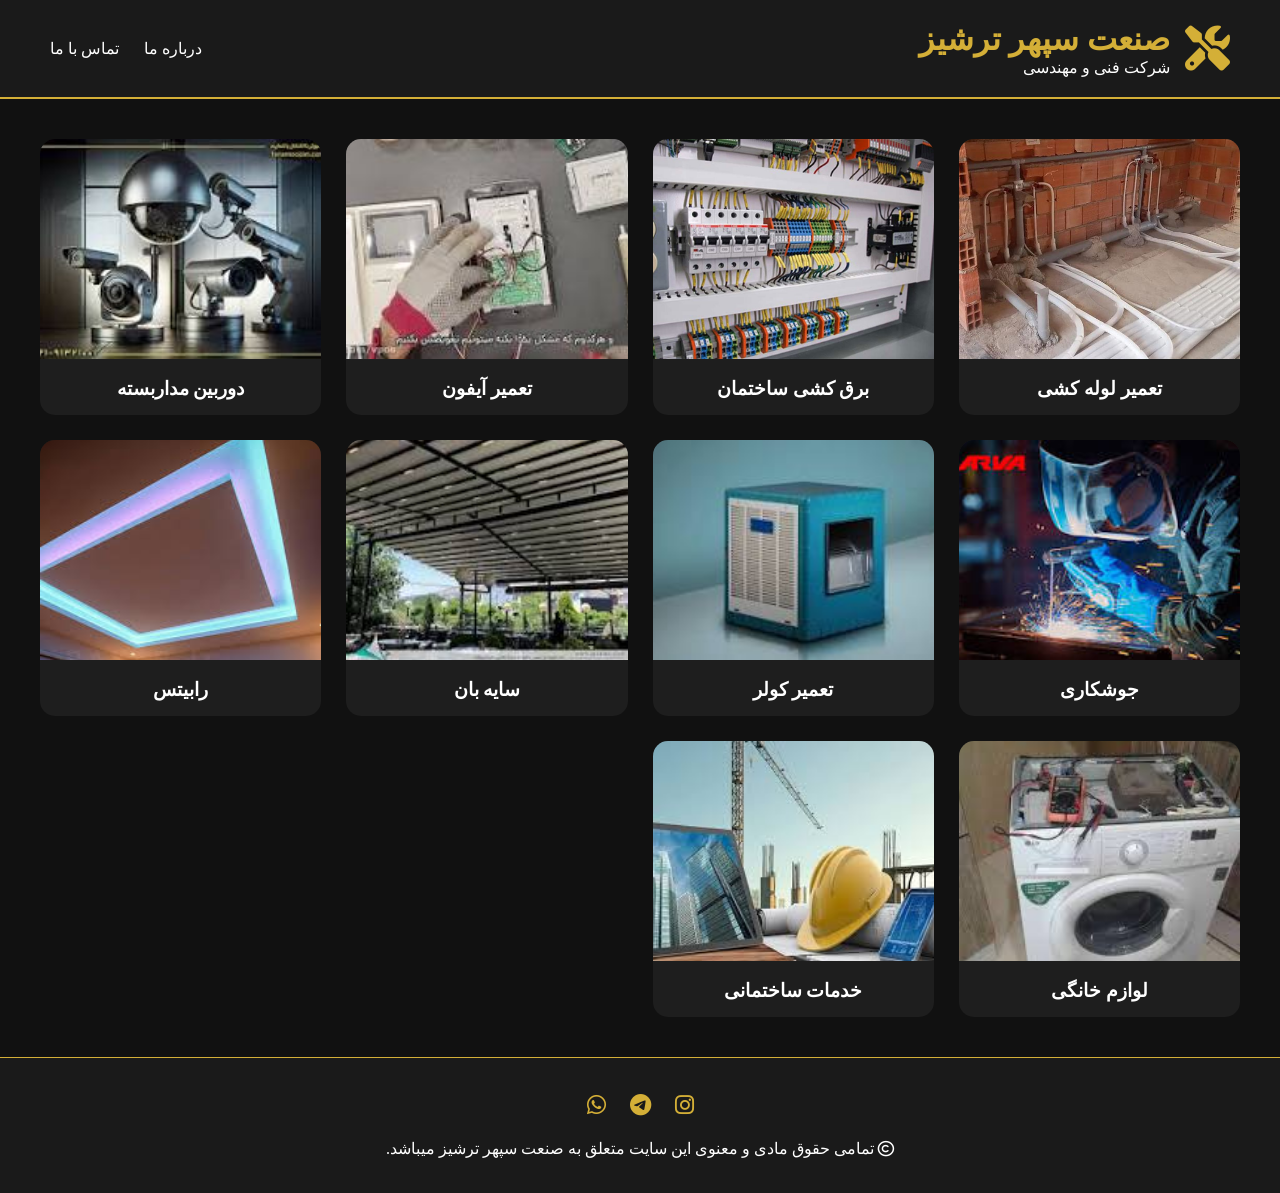
<file: index.html>
<!DOCTYPE html>
<html lang="fa" dir="rtl">

<head>

<meta charset="UTF-8">

<meta name="viewport"
content="width=device-width, initial-scale=1.0">

<title>صنعت سپهر ترشیز</title>

<link rel="stylesheet" href="./style/style.css">

<link rel="stylesheet"
href="https://cdnjs.cloudflare.com/ajax/libs/font-awesome/6.5.1/css/all.min.css">

</head>

<body>

<header>

<div class="logo">

<i class="fa-solid fa-screwdriver-wrench"></i>

<div>

<h1>صنعت سپهر ترشیز</h1>

<p>شرکت فنی و مهندسی</p>

</div>

</div>

<nav>

<ul>


<li><a href="./about.html">درباره ما</a></li>

<li><a href="./contact.html">تماس با ما</a></li>


</ul>

</nav>

</header>

<main>

<section class="gallery">

<div class="card">
<img src="./images/lole.jpg">
<h3>تعمیر لوله کشی</h3>
</div>

<div class="card">
<img src="./images/elektronik.jpg">
<h3>برق کشی ساختمان</h3>
</div>

<div class="card">
<img src="./images/iphone.jfif">
<h3>تعمیر آیفون</h3>
</div>

<div class="card">
<img src="./images/comera.jfif">
<h3>دوربین مداربسته</h3>
</div>

<div class="card">
<img src="./images/gosh.jfif">
<h3>جوشکاری</h3>
</div>

<div class="card">
<img src="./images/koler.png">
<h3>تعمیر کولر</h3>
</div>

<div class="card">
<img src="./images/sb.jfif">
<h3>سایه بان</h3>
</div>

<div class="card">
<img src="./images/rabits2.jfif">
<h3>رابیتس</h3>
</div>

<div class="card">
<img src="./images/tk.jfif">
<h3>لوازم خانگی</h3>
</div>

<div class="card">
<img src="./images/ks.jfif">
<h3>خدمات ساختمانی</h3>
</div>

</section>

</main>
<footer>

        <div class="socials">

            <a href="#"><i class="fab fa-instagram"></i></a>

            <a href="#"><i class="fab fa-telegram"></i></a>

            <a href="#"><i class="fab fa-whatsapp"></i></a>

        </div>

        <p>
            <i class="fa-regular fa-copyright"></i>
            تمامی حقوق مادی و معنوی این سایت متعلق به صنعت سپهر ترشیز میباشد.
        </p>

    </footer>

<script src="./js/app.js"></script>

</body>

</html>
</file>
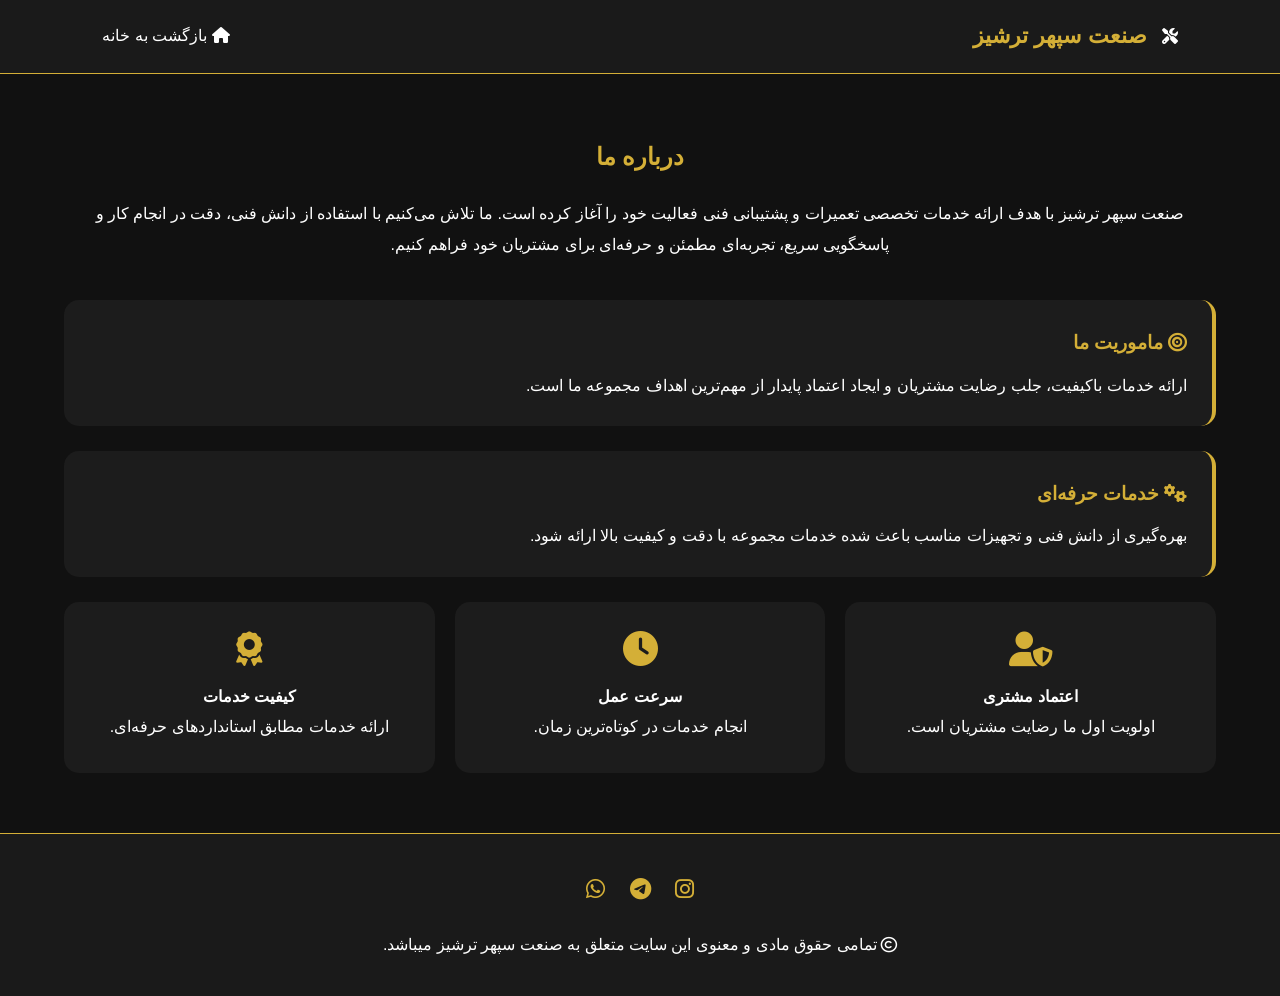
<file: about.html>
<!DOCTYPE html>
<html lang="fa" dir="rtl">

<head>
    <meta charset="UTF-8">
    <meta name="viewport" content="width=device-width, initial-scale=1.0">
    <title>درباره ما | صنعت سپهر ترشیز</title>

    <link rel="stylesheet" href="./style/style-about.css">

    <link rel="stylesheet"
        href="https://cdnjs.cloudflare.com/ajax/libs/font-awesome/6.5.1/css/all.min.css">
</head>

<body>

    <header>

        <div class="logo-container">

            <i class="fa-solid fa-screwdriver-wrench"></i>

            <h1>صنعت سپهر ترشیز</h1>

        </div>

        <nav>

            <a href="index.html">
                <i class="fa-solid fa-house"></i>
                بازگشت به خانه
            </a>

        </nav>

    </header>

    <main>

        <section class="hero reveal">

            <h2>درباره ما</h2>

            <p>
                صنعت سپهر ترشیز با هدف ارائه خدمات تخصصی تعمیرات و پشتیبانی فنی
                فعالیت خود را آغاز کرده است. ما تلاش می‌کنیم با استفاده از
                دانش فنی، دقت در انجام کار و پاسخگویی سریع، تجربه‌ای مطمئن و
                حرفه‌ای برای مشتریان خود فراهم کنیم.
            </p>

        </section>

        <section class="box reveal">

            <h3>
                <i class="fa-solid fa-bullseye"></i>
                ماموریت ما
            </h3>

            <p>
                ارائه خدمات باکیفیت، جلب رضایت مشتریان و ایجاد اعتماد پایدار
                از مهم‌ترین اهداف مجموعه ما است.
            </p>

        </section>

        <section class="box reveal">

            <h3>
                <i class="fa-solid fa-gears"></i>
                خدمات حرفه‌ای
            </h3>

            <p>
                بهره‌گیری از دانش فنی و تجهیزات مناسب باعث شده خدمات مجموعه
                با دقت و کیفیت بالا ارائه شود.
            </p>

        </section>

        <section class="cards">

            <div class="card reveal">
                <i class="fa-solid fa-user-shield"></i>
                <h4>اعتماد مشتری</h4>
                <p>اولویت اول ما رضایت مشتریان است.</p>
            </div>

            <div class="card reveal">
                <i class="fa-solid fa-clock"></i>
                <h4>سرعت عمل</h4>
                <p>انجام خدمات در کوتاه‌ترین زمان.</p>
            </div>

            <div class="card reveal">
                <i class="fa-solid fa-award"></i>
                <h4>کیفیت خدمات</h4>
                <p>ارائه خدمات مطابق استانداردهای حرفه‌ای.</p>
            </div>

        </section>

    </main>

    <footer>

        <div class="socials">

            <a href="#"><i class="fab fa-instagram"></i></a>

            <a href="#"><i class="fab fa-telegram"></i></a>

            <a href="#"><i class="fab fa-whatsapp"></i></a>

        </div>

        <p>
            <i class="fa-regular fa-copyright"></i>
            تمامی حقوق مادی و معنوی این سایت متعلق به صنعت سپهر ترشیز میباشد.
        </p>

    </footer>

    <button id="topBtn">
        <i class="fa-solid fa-arrow-up"></i>
    </button>

    <script src="./js/app-about.js"></script>

</body>

</html>
</file>
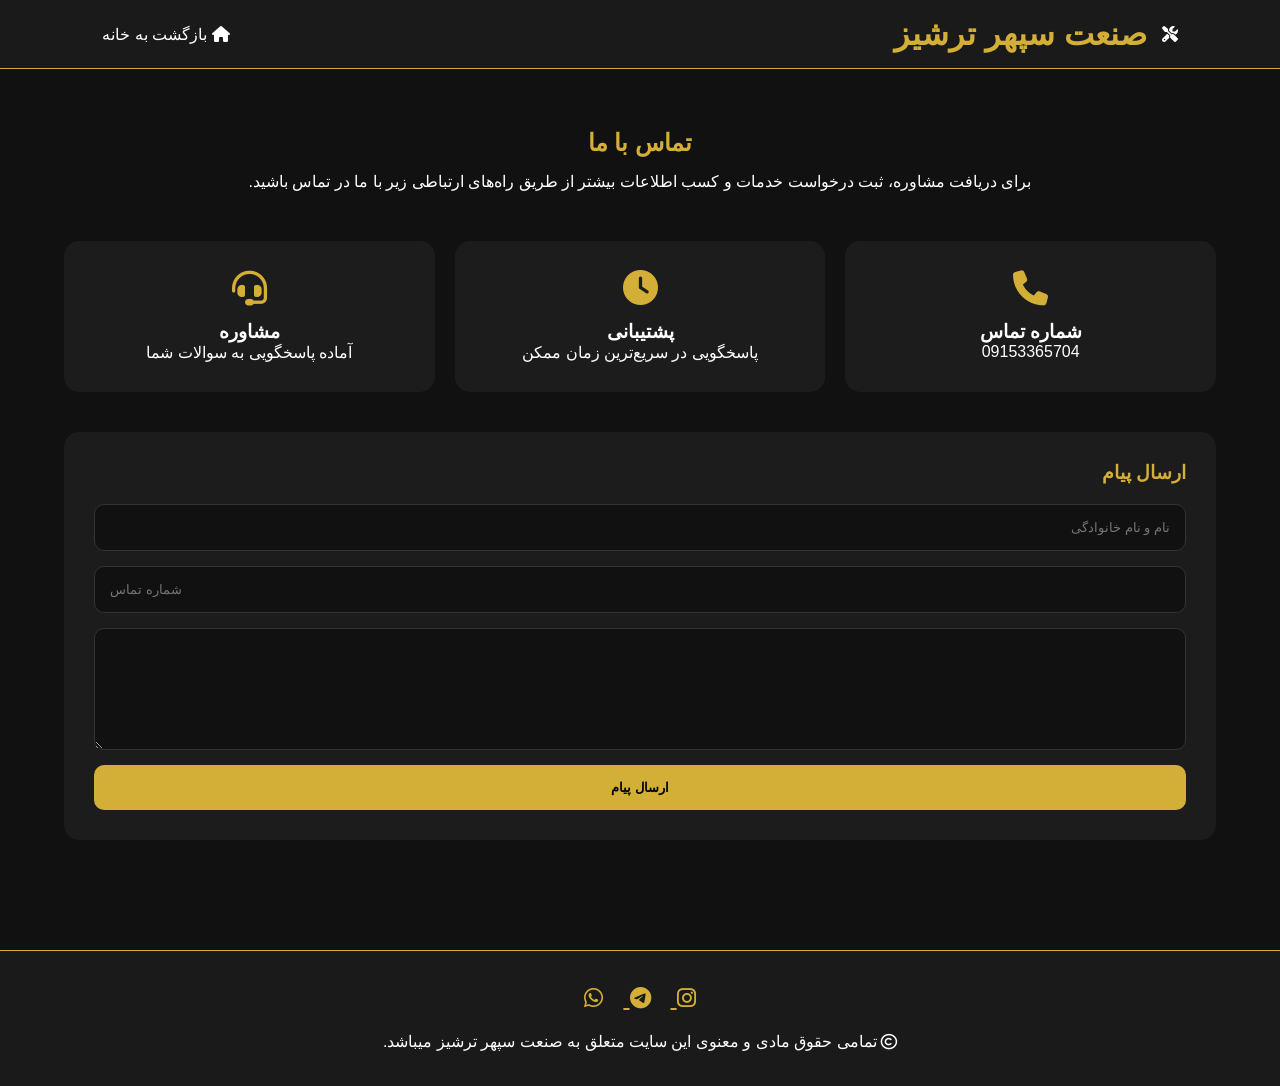
<file: contact.html>
<!DOCTYPE html>
<html lang="fa" dir="rtl">

<head>
    <meta charset="UTF-8">
    <meta name="viewport" content="width=device-width, initial-scale=1.0">
    <title>تماس با ما | صنعت سپهر ترشیز</title>

    <link rel="stylesheet" href="./style/contact.css">

    <link rel="stylesheet"
        href="https://cdnjs.cloudflare.com/ajax/libs/font-awesome/6.5.1/css/all.min.css">
</head>

<body>

<header>

    <div class="logo-container">
        <i class="fa-solid fa-screwdriver-wrench"></i>
        <h1>صنعت سپهر ترشیز</h1>
    </div>

    <nav>
        <a href="index.html">
            <i class="fa-solid fa-house"></i>
            بازگشت به خانه
        </a>
    </nav>

</header>

<main>

    <section class="hero reveal">

        <h2>تماس با ما</h2>

        <p>
            برای دریافت مشاوره، ثبت درخواست خدمات و کسب اطلاعات بیشتر
            از طریق راه‌های ارتباطی زیر با ما در تماس باشید.
        </p>

    </section>

    <section class="contact-cards">

        <div class="contact-card reveal">

            <i class="fa-solid fa-phone"></i>

            <h3>شماره تماس</h3>

            <a href="tel:09153365704">
                09153365704
            </a>

        </div>

        <div class="contact-card reveal">

            <i class="fa-solid fa-clock"></i>

            <h3>پشتیبانی</h3>

            <p>
                پاسخگویی در سریع‌ترین زمان ممکن
            </p>

        </div>

        <div class="contact-card reveal">

            <i class="fa-solid fa-headset"></i>

            <h3>مشاوره</h3>

            <p>
                آماده پاسخگویی به سوالات شما
            </p>

        </div>

    </section>

    <section class="form-box reveal">

        <h3>ارسال پیام</h3>

        <form>

            <input
                type="text"
                placeholder="نام و نام خانوادگی"
                required>

            <input
                type="tel"
                placeholder="شماره تماس"
                maxlength="11"
                required>

            <textarea
                placeholder="متن پیام"
                rows="6"
                maxlength="500"
                required>
            </textarea>

            <button type="submit">
                ارسال پیام
            </button>

        </form>

    </section>

</main>

<footer>

    <div class="socials">

        <a href="#">
            <i class="fab fa-instagram"></i>
        </a>

        <a href="#">
            <i class="fab fa-telegram"></i>
        </a>

        <a href="#">
            <i class="fab fa-whatsapp"></i>
        </a>

    </div>

    <p>
        <i class="fa-regular fa-copyright"></i>
        تمامی حقوق مادی و معنوی این سایت متعلق به صنعت سپهر ترشیز میباشد.
    </p>

</footer>

<button id="topBtn">
    <i class="fa-solid fa-arrow-up"></i>
</button>

<script src="./js/contact.js">

</script>

</body>
</html>
</file>
<file: style/style.css>
*{
margin:0;
padding:0;
box-sizing:border-box;
font-family:tahoma;
}

body{
background:#111111;
color:white;
}

header{

display:flex;

justify-content:space-between;

align-items:center;

padding:20px 50px;

background:#1A1A1A;

border-bottom:2px solid #D4AF37;
}

.logo{

display:flex;

align-items:center;

gap:15px;
}

.logo i{

font-size:45px;

color:#D4AF37;
}

.logo h1{

color:#D4AF37;
}

nav ul{

display:flex;

list-style:none;

gap:25px;
}

nav a{

text-decoration:none;

color:white;

transition:.3s;
}

nav a:hover{

color:#D4AF37;
}

.gallery{

padding:40px;

display:grid;

grid-template-columns:
repeat(auto-fit,minmax(250px,1fr));

gap:25px;
}

.card{

background:#1E1E1E;

border-radius:15px;

overflow:hidden;

transition:.4s;
}

.card img{

width:100%;

height:220px;

object-fit:cover;
}

.card h3{

padding:15px;

text-align:center;
}

.card:hover{

transform:
translateY(-12px)
scale(1.03);

box-shadow:
0 0 25px #D4AF37;
}
footer{
    background:#1a1a1a;
    border-top:1px solid #d4af37;
    text-align:center;
    padding:35px;
}
.socials{
    margin-bottom:20px;
}
.socials a{
    color:#d4af37;
    font-size:22px;
    margin:0 10px;
}

@media (max-width: 768px){

    header{

        flex-direction:column;

        gap:20px;

        padding:20px;

        text-align:center;
    }

    .logo{

        flex-direction:column;
    }

    nav ul{

        flex-wrap:wrap;

        justify-content:center;

        gap:15px;
    }

    .gallery{

        padding:20px;
    }

}

/* ---------- Mobile ---------- */

@media (max-width: 480px){

    .logo i{

        font-size:35px;
    }

    .logo h1{

        font-size:1.3rem;
    }

    .logo p{

        font-size:.9rem;
    }

    nav ul{

        flex-direction:column;

        align-items:center;

        gap:12px;
    }

    nav a{

        display:block;

        padding:8px;
    }

    .gallery{

        padding:15px;
    }

    .card img{

        height:180px;
    }

}
</file>
<file: style/style-about.css>
*{
    margin:0;
    padding:0;
    box-sizing:border-box;
    font-family:tahoma,sans-serif;
}

html{
    scroll-behavior:smooth;
}

body{
    background:#111;
    color:#fff;
    line-height:1.9;
}

header{
    background:#1a1a1a;
    border-bottom:1px solid #d4af37;
    padding:15px 8%;
    display:flex;
    justify-content:space-between;
    align-items:center;
}

.logo-container{
    display:flex;
    align-items:center;
    gap:15px;
}

.logo-container img{
    width:55px;
}

.logo-container h1{
    color:#d4af37;
    font-size:1.4rem;
}

nav a{
    text-decoration:none;
    color:white;
    transition:.3s;
}

nav a:hover{
    color:#d4af37;
}

main{
    width:90%;
    max-width:1200px;
    margin:auto;
    padding:60px 0;
}

.hero{
    text-align:center;
    margin-bottom:40px;
}

.hero h2{
    color:#d4af37;
    margin-bottom:20px;
}

.box{
    background:#1c1c1c;
    padding:25px;
    margin-bottom:25px;
    border-radius:15px;
    border-right:4px solid #d4af37;
}

.box h3{
    color:#d4af37;
    margin-bottom:10px;
}

.cards{
    display:grid;
    grid-template-columns:repeat(auto-fit,minmax(250px,1fr));
    gap:20px;
}

.card{
    background:#1c1c1c;
    text-align:center;
    padding:30px;
    border-radius:15px;
    transition:.4s;
}

.card:hover{
    transform:translateY(-10px);
}

.card i{
    font-size:35px;
    color:#d4af37;
    margin-bottom:15px;
}

footer{
    background:#1a1a1a;
    border-top:1px solid #d4af37;
    text-align:center;
    padding:35px;
}

.socials{
    margin-bottom:20px;
}

.socials a{
    color:#d4af37;
    font-size:22px;
    margin:0 10px;
}

#topBtn{
    position:fixed;
    left:20px;
    bottom:20px;
    width:50px;
    height:50px;
    border:none;
    border-radius:50%;
    background:#d4af37;
    cursor:pointer;
    display:none;
}

.reveal{
    opacity:0;
    transform:translateY(40px);
    transition:1s;
}

.reveal.active{
    opacity:1;
    transform:translateY(0);
}

@media(max-width:768px){

    header{
        flex-direction:column;
        gap:15px;
    }

    .logo-container{
        flex-direction:column;
    }

}
</file>
<file: style/contact.css>
*{
    margin:0;
    padding:0;
    box-sizing:border-box;
    font-family:tahoma,sans-serif;
}

html{
    scroll-behavior:smooth;
}

body{
    background:#111;
    color:#fff;
}

header{
    background:#1a1a1a;
    border-bottom:1px solid #d4af37;
    padding:15px 8%;
    display:flex;
    justify-content:space-between;
    align-items:center;
}

.logo-container{
    display:flex;
    align-items:center;
    gap:15px;
}

.logo-container img{
    width:55px;
}

.logo-container h1{
    color:#d4af37;
}

nav a{
    color:white;
    text-decoration:none;
}

nav a:hover{
    color:#d4af37;
}

main{
    width:90%;
    max-width:1200px;
    margin:auto;
    padding:60px 0;
}

.hero{
    text-align:center;
    margin-bottom:50px;
}

.hero h2{
    color:#d4af37;
    margin-bottom:15px;
}

.contact-cards{
    display:grid;
    grid-template-columns:repeat(auto-fit,minmax(250px,1fr));
    gap:20px;
    margin-bottom:40px;
}

.contact-card{
    background:#1c1c1c;
    padding:30px;
    text-align:center;
    border-radius:15px;
    transition:.4s;
}

.contact-card:hover{
    transform:translateY(-8px);
}

.contact-card i{
    color:#d4af37;
    font-size:35px;
    margin-bottom:15px;
}

.contact-card a{
    color:white;
    text-decoration:none;
}

.form-box{
    background:#1c1c1c;
    padding:30px;
    border-radius:15px;
}

.form-box h3{
    color:#d4af37;
    margin-bottom:20px;
}

form{
    display:flex;
    flex-direction:column;
    gap:15px;
}

input,
textarea{
    background:#111;
    border:1px solid #333;
    color:white;
    padding:15px;
    border-radius:10px;
    outline:none;
}

input:focus,
textarea:focus{
    border-color:#d4af37;
}

button{
    background:#d4af37;
    border:none;
    padding:15px;
    border-radius:10px;
    cursor:pointer;
    font-weight:bold;
}

footer{
    background:#1a1a1a;
    border-top:1px solid #d4af37;
    text-align:center;
    padding:35px;
    margin-top:50px;
}

.socials{
    margin-bottom:20px;
}

.socials a{
    color:#d4af37;
    font-size:22px;
    margin:0 10px;
}

#topBtn{
    position:fixed;
    left:20px;
    bottom:20px;
    width:50px;
    height:50px;
    border:none;
    border-radius:50%;
    background:#d4af37;
    display:none;
    cursor:pointer;
}

.reveal{
    opacity:0;
    transform:translateY(40px);
    transition:1s;
}

.reveal.active{
    opacity:1;
    transform:translateY(0);
}

@media(max-width:768px){

    header{
        flex-direction:column;
        gap:15px;
    }

}
</file>
